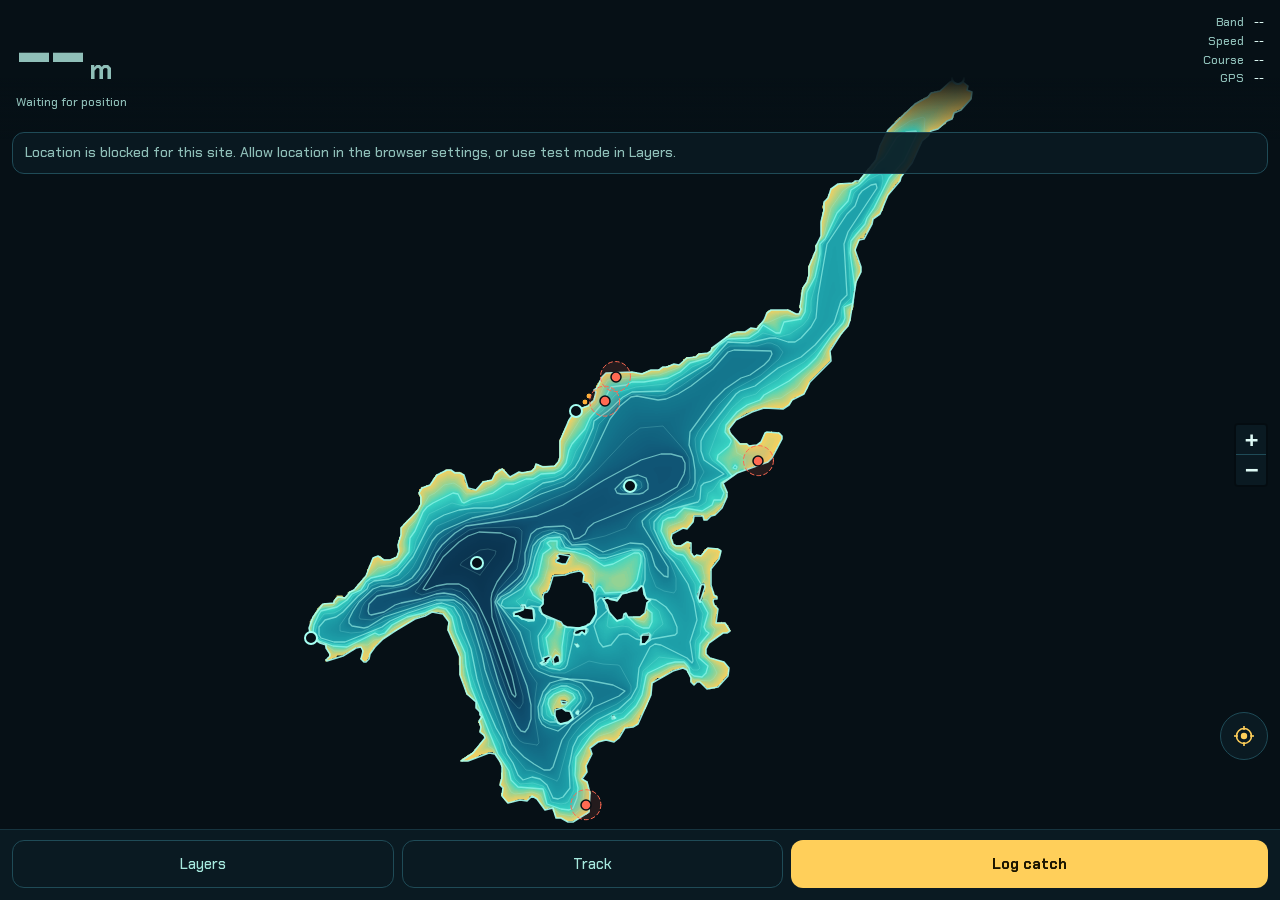
<file: app/index.html>
<!doctype html>
<html lang="en">
<head>
<meta charset="utf-8">
<meta name="viewport" content="width=device-width, initial-scale=1, viewport-fit=cover">
<meta name="theme-color" content="#061016">
<meta name="apple-mobile-web-app-capable" content="yes">
<meta name="apple-mobile-web-app-status-bar-style" content="black-translucent">
<title>Skogseid Sonar</title>
<link rel="manifest" href="manifest.webmanifest">
<link rel="icon" href="icon.svg" type="image/svg+xml">
<link rel="apple-touch-icon" href="icon-192.png">
<link rel="stylesheet" href="vendor/leaflet/leaflet.css">
<link rel="stylesheet" href="style.css">
</head>
<body>
<div id="map" aria-label="Depth map of Skogseidvatnet"></div>

<header class="hud" id="hud">
  <div class="readout">
    <div class="depth" id="depth"><span id="depthVal">--</span><small>m</small></div>
    <div class="depth-note" id="depthNote">Waiting for position</div>
  </div>
  <dl class="meta">
    <div><dt>Band</dt><dd id="band">--</dd></div>
    <div><dt>Speed</dt><dd id="speed">--</dd></div>
    <div><dt>Course</dt><dd id="course">--</dd></div>
    <div><dt>GPS</dt><dd id="gps">--</dd></div>
  </dl>
</header>

<div class="alert" id="penAlert" hidden></div>
<div class="banner" id="banner" hidden></div>

<button class="fab" id="follow" type="button" aria-pressed="true" title="Follow my position">
  <svg viewBox="0 0 24 24" aria-hidden="true"><circle cx="12" cy="12" r="3.2"/><path d="M12 2v4M12 18v4M2 12h4M18 12h4" /><circle cx="12" cy="12" r="7.5" fill="none"/></svg>
</button>

<nav class="bar">
  <button type="button" id="btnLayers">Layers</button>
  <button type="button" id="btnTrack" aria-pressed="false">Track</button>
  <button type="button" id="btnLog" class="go">Log catch</button>
</nav>

<!-- Layers sheet -->
<section class="sheet" id="sheetLayers" hidden aria-label="Layers">
  <div class="sheet-head"><h2>Layers</h2><button type="button" class="x" data-close>Close</button></div>
  <div class="toggles">
    <label><input type="checkbox" id="lyrShade" checked> Depth shading</label>
    <label><input type="checkbox" id="lyrContours" checked> Contours (10 m)</label>
    <label><input type="checkbox" id="lyrPens" checked> Fish farm pens + 100 m zone</label>
    <label><input type="checkbox" id="lyrSpots" checked> Inflows, outlet, hill, deepest</label>
    <label><input type="checkbox" id="lyrCatches" checked> Catches</label>
    <label><input type="checkbox" id="lyrTrack" checked> Track</label>
  </div>
  <div class="legend">
    <div class="ramp" id="ramp"></div>
    <div class="ramp-scale"><span>0</span><span>20</span><span>40</span><span>60</span><span>80</span><span>100+ m</span></div>
  </div>
  <div class="toggles">
    <label><input type="checkbox" id="testMode"> Test mode: tap the map to move the boat</label>
  </div>
  <p class="fine">Depths come from a 1983 map with 20 m contours, aligned to NVE's shoreline. The 10 m lines and the depth readout are interpolated between contours. A 1994 sonar survey found 129 m; the old map stops at 115 m. Pen positions are the registered site points from Fiskeridirektoratet, so the pens themselves may sit a little off them.</p>
</section>

<!-- Catch log form -->
<section class="sheet" id="sheetCatch" hidden aria-label="Log catch">
  <div class="sheet-head"><h2>Log catch</h2><button type="button" class="x" data-close>Cancel</button></div>
  <form id="catchForm" autocomplete="off">
    <fieldset class="chips" id="species">
      <legend>Species</legend>
      <label><input type="radio" name="species" value="Char" checked><span>Char</span></label>
      <label><input type="radio" name="species" value="Trout"><span>Trout</span></label>
      <label><input type="radio" name="species" value="Salmon"><span>Salmon</span></label>
      <label><input type="radio" name="species" value="Other"><span>Other</span></label>
    </fieldset>
    <div class="row">
      <label>Weight (kg)<input id="fWeight" name="weight" type="number" inputmode="decimal" step="0.01" min="0"></label>
      <label>Length (cm)<input id="fLength" name="length" type="number" inputmode="decimal" step="0.5" min="0"></label>
      <label>Depth (m)<input id="fDepth" name="depth" type="number" inputmode="decimal" step="1" min="0"></label>
    </div>
    <label>Lure / bait<input id="fLure" name="lure" type="text" list="lures" placeholder="e.g. Dividal spoon, UV"></label>
    <datalist id="lures"></datalist>
    <label>Note<input id="fNote" name="note" type="text" placeholder="Released, kept, weather…"></label>
    <p class="fine" id="fWhere">Position: --</p>
    <button type="submit" class="go wide">Save catch</button>
  </form>
</section>

<!-- Track + catch list -->
<section class="sheet" id="sheetTrack" hidden aria-label="Track and catches">
  <div class="sheet-head"><h2>Trip</h2><button type="button" class="x" data-close>Close</button></div>
  <div class="trackrow">
    <div><b id="trackDist">0.00</b><span>km tracked</span></div>
    <div><b id="trackPts">0</b><span>points</span></div>
    <div><b id="catchCount">0</b><span>catches</span></div>
  </div>
  <div class="actions">
    <button type="button" id="trackToggle" class="go">Start tracking</button>
    <button type="button" id="trackClear">Clear track</button>
  </div>
  <ol class="catches" id="catchList"></ol>
  <div class="actions">
    <button type="button" id="exportGpx">Export GPX</button>
    <button type="button" id="exportCsv">Export CSV</button>
  </div>
  <p class="fine">Everything is stored on this phone only. Export after each trip to keep a copy or share with the group.</p>
</section>

<div class="toast" id="toast" role="status" hidden></div>

<script src="vendor/leaflet/leaflet.js"></script>
<script src="app.js"></script>
</body>
</html>
</file>
<file: app/vendor/leaflet/leaflet.css>
/* required styles */

.leaflet-pane,
.leaflet-tile,
.leaflet-marker-icon,
.leaflet-marker-shadow,
.leaflet-tile-container,
.leaflet-pane > svg,
.leaflet-pane > canvas,
.leaflet-zoom-box,
.leaflet-image-layer,
.leaflet-layer {
	position: absolute;
	left: 0;
	top: 0;
	}
.leaflet-container {
	overflow: hidden;
	}
.leaflet-tile,
.leaflet-marker-icon,
.leaflet-marker-shadow {
	-webkit-user-select: none;
	   -moz-user-select: none;
	        user-select: none;
	  -webkit-user-drag: none;
	}
/* Prevents IE11 from highlighting tiles in blue */
.leaflet-tile::selection {
	background: transparent;
}
/* Safari renders non-retina tile on retina better with this, but Chrome is worse */
.leaflet-safari .leaflet-tile {
	image-rendering: -webkit-optimize-contrast;
	}
/* hack that prevents hw layers "stretching" when loading new tiles */
.leaflet-safari .leaflet-tile-container {
	width: 1600px;
	height: 1600px;
	-webkit-transform-origin: 0 0;
	}
.leaflet-marker-icon,
.leaflet-marker-shadow {
	display: block;
	}
/* .leaflet-container svg: reset svg max-width decleration shipped in Joomla! (joomla.org) 3.x */
/* .leaflet-container img: map is broken in FF if you have max-width: 100% on tiles */
.leaflet-container .leaflet-overlay-pane svg {
	max-width: none !important;
	max-height: none !important;
	}
.leaflet-container .leaflet-marker-pane img,
.leaflet-container .leaflet-shadow-pane img,
.leaflet-container .leaflet-tile-pane img,
.leaflet-container img.leaflet-image-layer,
.leaflet-container .leaflet-tile {
	max-width: none !important;
	max-height: none !important;
	width: auto;
	padding: 0;
	}

.leaflet-container img.leaflet-tile {
	/* See: https://bugs.chromium.org/p/chromium/issues/detail?id=600120 */
	mix-blend-mode: plus-lighter;
}

.leaflet-container.leaflet-touch-zoom {
	-ms-touch-action: pan-x pan-y;
	touch-action: pan-x pan-y;
	}
.leaflet-container.leaflet-touch-drag {
	-ms-touch-action: pinch-zoom;
	/* Fallback for FF which doesn't support pinch-zoom */
	touch-action: none;
	touch-action: pinch-zoom;
}
.leaflet-container.leaflet-touch-drag.leaflet-touch-zoom {
	-ms-touch-action: none;
	touch-action: none;
}
.leaflet-container {
	-webkit-tap-highlight-color: transparent;
}
.leaflet-container a {
	-webkit-tap-highlight-color: rgba(51, 181, 229, 0.4);
}
.leaflet-tile {
	filter: inherit;
	visibility: hidden;
	}
.leaflet-tile-loaded {
	visibility: inherit;
	}
.leaflet-zoom-box {
	width: 0;
	height: 0;
	-moz-box-sizing: border-box;
	     box-sizing: border-box;
	z-index: 800;
	}
/* workaround for https://bugzilla.mozilla.org/show_bug.cgi?id=888319 */
.leaflet-overlay-pane svg {
	-moz-user-select: none;
	}

.leaflet-pane         { z-index: 400; }

.leaflet-tile-pane    { z-index: 200; }
.leaflet-overlay-pane { z-index: 400; }
.leaflet-shadow-pane  { z-index: 500; }
.leaflet-marker-pane  { z-index: 600; }
.leaflet-tooltip-pane   { z-index: 650; }
.leaflet-popup-pane   { z-index: 700; }

.leaflet-map-pane canvas { z-index: 100; }
.leaflet-map-pane svg    { z-index: 200; }

.leaflet-vml-shape {
	width: 1px;
	height: 1px;
	}
.lvml {
	behavior: url(#default#VML);
	display: inline-block;
	position: absolute;
	}


/* control positioning */

.leaflet-control {
	position: relative;
	z-index: 800;
	pointer-events: visiblePainted; /* IE 9-10 doesn't have auto */
	pointer-events: auto;
	}
.leaflet-top,
.leaflet-bottom {
	position: absolute;
	z-index: 1000;
	pointer-events: none;
	}
.leaflet-top {
	top: 0;
	}
.leaflet-right {
	right: 0;
	}
.leaflet-bottom {
	bottom: 0;
	}
.leaflet-left {
	left: 0;
	}
.leaflet-control {
	float: left;
	clear: both;
	}
.leaflet-right .leaflet-control {
	float: right;
	}
.leaflet-top .leaflet-control {
	margin-top: 10px;
	}
.leaflet-bottom .leaflet-control {
	margin-bottom: 10px;
	}
.leaflet-left .leaflet-control {
	margin-left: 10px;
	}
.leaflet-right .leaflet-control {
	margin-right: 10px;
	}


/* zoom and fade animations */

.leaflet-fade-anim .leaflet-popup {
	opacity: 0;
	-webkit-transition: opacity 0.2s linear;
	   -moz-transition: opacity 0.2s linear;
	        transition: opacity 0.2s linear;
	}
.leaflet-fade-anim .leaflet-map-pane .leaflet-popup {
	opacity: 1;
	}
.leaflet-zoom-animated {
	-webkit-transform-origin: 0 0;
	    -ms-transform-origin: 0 0;
	        transform-origin: 0 0;
	}
svg.leaflet-zoom-animated {
	will-change: transform;
}

.leaflet-zoom-anim .leaflet-zoom-animated {
	-webkit-transition: -webkit-transform 0.25s cubic-bezier(0,0,0.25,1);
	   -moz-transition:    -moz-transform 0.25s cubic-bezier(0,0,0.25,1);
	        transition:         transform 0.25s cubic-bezier(0,0,0.25,1);
	}
.leaflet-zoom-anim .leaflet-tile,
.leaflet-pan-anim .leaflet-tile {
	-webkit-transition: none;
	   -moz-transition: none;
	        transition: none;
	}

.leaflet-zoom-anim .leaflet-zoom-hide {
	visibility: hidden;
	}


/* cursors */

.leaflet-interactive {
	cursor: pointer;
	}
.leaflet-grab {
	cursor: -webkit-grab;
	cursor:    -moz-grab;
	cursor:         grab;
	}
.leaflet-crosshair,
.leaflet-crosshair .leaflet-interactive {
	cursor: crosshair;
	}
.leaflet-popup-pane,
.leaflet-control {
	cursor: auto;
	}
.leaflet-dragging .leaflet-grab,
.leaflet-dragging .leaflet-grab .leaflet-interactive,
.leaflet-dragging .leaflet-marker-draggable {
	cursor: move;
	cursor: -webkit-grabbing;
	cursor:    -moz-grabbing;
	cursor:         grabbing;
	}

/* marker & overlays interactivity */
.leaflet-marker-icon,
.leaflet-marker-shadow,
.leaflet-image-layer,
.leaflet-pane > svg path,
.leaflet-tile-container {
	pointer-events: none;
	}

.leaflet-marker-icon.leaflet-interactive,
.leaflet-image-layer.leaflet-interactive,
.leaflet-pane > svg path.leaflet-interactive,
svg.leaflet-image-layer.leaflet-interactive path {
	pointer-events: visiblePainted; /* IE 9-10 doesn't have auto */
	pointer-events: auto;
	}

/* visual tweaks */

.leaflet-container {
	background: #ddd;
	outline-offset: 1px;
	}
.leaflet-container a {
	color: #0078A8;
	}
.leaflet-zoom-box {
	border: 2px dotted #38f;
	background: rgba(255,255,255,0.5);
	}


/* general typography */
.leaflet-container {
	font-family: "Helvetica Neue", Arial, Helvetica, sans-serif;
	font-size: 12px;
	font-size: 0.75rem;
	line-height: 1.5;
	}


/* general toolbar styles */

.leaflet-bar {
	box-shadow: 0 1px 5px rgba(0,0,0,0.65);
	border-radius: 4px;
	}
.leaflet-bar a {
	background-color: #fff;
	border-bottom: 1px solid #ccc;
	width: 26px;
	height: 26px;
	line-height: 26px;
	display: block;
	text-align: center;
	text-decoration: none;
	color: black;
	}
.leaflet-bar a,
.leaflet-control-layers-toggle {
	background-position: 50% 50%;
	background-repeat: no-repeat;
	display: block;
	}
.leaflet-bar a:hover,
.leaflet-bar a:focus {
	background-color: #f4f4f4;
	}
.leaflet-bar a:first-child {
	border-top-left-radius: 4px;
	border-top-right-radius: 4px;
	}
.leaflet-bar a:last-child {
	border-bottom-left-radius: 4px;
	border-bottom-right-radius: 4px;
	border-bottom: none;
	}
.leaflet-bar a.leaflet-disabled {
	cursor: default;
	background-color: #f4f4f4;
	color: #bbb;
	}

.leaflet-touch .leaflet-bar a {
	width: 30px;
	height: 30px;
	line-height: 30px;
	}
.leaflet-touch .leaflet-bar a:first-child {
	border-top-left-radius: 2px;
	border-top-right-radius: 2px;
	}
.leaflet-touch .leaflet-bar a:last-child {
	border-bottom-left-radius: 2px;
	border-bottom-right-radius: 2px;
	}

/* zoom control */

.leaflet-control-zoom-in,
.leaflet-control-zoom-out {
	font: bold 18px 'Lucida Console', Monaco, monospace;
	text-indent: 1px;
	}

.leaflet-touch .leaflet-control-zoom-in, .leaflet-touch .leaflet-control-zoom-out  {
	font-size: 22px;
	}


/* layers control */

.leaflet-control-layers {
	box-shadow: 0 1px 5px rgba(0,0,0,0.4);
	background: #fff;
	border-radius: 5px;
	}
.leaflet-control-layers-toggle {
	background-image: url(images/layers.png);
	width: 36px;
	height: 36px;
	}
.leaflet-retina .leaflet-control-layers-toggle {
	background-image: url(images/layers-2x.png);
	background-size: 26px 26px;
	}
.leaflet-touch .leaflet-control-layers-toggle {
	width: 44px;
	height: 44px;
	}
.leaflet-control-layers .leaflet-control-layers-list,
.leaflet-control-layers-expanded .leaflet-control-layers-toggle {
	display: none;
	}
.leaflet-control-layers-expanded .leaflet-control-layers-list {
	display: block;
	position: relative;
	}
.leaflet-control-layers-expanded {
	padding: 6px 10px 6px 6px;
	color: #333;
	background: #fff;
	}
.leaflet-control-layers-scrollbar {
	overflow-y: scroll;
	overflow-x: hidden;
	padding-right: 5px;
	}
.leaflet-control-layers-selector {
	margin-top: 2px;
	position: relative;
	top: 1px;
	}
.leaflet-control-layers label {
	display: block;
	font-size: 13px;
	font-size: 1.08333em;
	}
.leaflet-control-layers-separator {
	height: 0;
	border-top: 1px solid #ddd;
	margin: 5px -10px 5px -6px;
	}

/* Default icon URLs */
.leaflet-default-icon-path { /* used only in path-guessing heuristic, see L.Icon.Default */
	background-image: url(images/marker-icon.png);
	}


/* attribution and scale controls */

.leaflet-container .leaflet-control-attribution {
	background: #fff;
	background: rgba(255, 255, 255, 0.8);
	margin: 0;
	}
.leaflet-control-attribution,
.leaflet-control-scale-line {
	padding: 0 5px;
	color: #333;
	line-height: 1.4;
	}
.leaflet-control-attribution a {
	text-decoration: none;
	}
.leaflet-control-attribution a:hover,
.leaflet-control-attribution a:focus {
	text-decoration: underline;
	}
.leaflet-attribution-flag {
	display: inline !important;
	vertical-align: baseline !important;
	width: 1em;
	height: 0.6669em;
	}
.leaflet-left .leaflet-control-scale {
	margin-left: 5px;
	}
.leaflet-bottom .leaflet-control-scale {
	margin-bottom: 5px;
	}
.leaflet-control-scale-line {
	border: 2px solid #777;
	border-top: none;
	line-height: 1.1;
	padding: 2px 5px 1px;
	white-space: nowrap;
	-moz-box-sizing: border-box;
	     box-sizing: border-box;
	background: rgba(255, 255, 255, 0.8);
	text-shadow: 1px 1px #fff;
	}
.leaflet-control-scale-line:not(:first-child) {
	border-top: 2px solid #777;
	border-bottom: none;
	margin-top: -2px;
	}
.leaflet-control-scale-line:not(:first-child):not(:last-child) {
	border-bottom: 2px solid #777;
	}

.leaflet-touch .leaflet-control-attribution,
.leaflet-touch .leaflet-control-layers,
.leaflet-touch .leaflet-bar {
	box-shadow: none;
	}
.leaflet-touch .leaflet-control-layers,
.leaflet-touch .leaflet-bar {
	border: 2px solid rgba(0,0,0,0.2);
	background-clip: padding-box;
	}


/* popup */

.leaflet-popup {
	position: absolute;
	text-align: center;
	margin-bottom: 20px;
	}
.leaflet-popup-content-wrapper {
	padding: 1px;
	text-align: left;
	border-radius: 12px;
	}
.leaflet-popup-content {
	margin: 13px 24px 13px 20px;
	line-height: 1.3;
	font-size: 13px;
	font-size: 1.08333em;
	min-height: 1px;
	}
.leaflet-popup-content p {
	margin: 17px 0;
	margin: 1.3em 0;
	}
.leaflet-popup-tip-container {
	width: 40px;
	height: 20px;
	position: absolute;
	left: 50%;
	margin-top: -1px;
	margin-left: -20px;
	overflow: hidden;
	pointer-events: none;
	}
.leaflet-popup-tip {
	width: 17px;
	height: 17px;
	padding: 1px;

	margin: -10px auto 0;
	pointer-events: auto;

	-webkit-transform: rotate(45deg);
	   -moz-transform: rotate(45deg);
	    -ms-transform: rotate(45deg);
	        transform: rotate(45deg);
	}
.leaflet-popup-content-wrapper,
.leaflet-popup-tip {
	background: white;
	color: #333;
	box-shadow: 0 3px 14px rgba(0,0,0,0.4);
	}
.leaflet-container a.leaflet-popup-close-button {
	position: absolute;
	top: 0;
	right: 0;
	border: none;
	text-align: center;
	width: 24px;
	height: 24px;
	font: 16px/24px Tahoma, Verdana, sans-serif;
	color: #757575;
	text-decoration: none;
	background: transparent;
	}
.leaflet-container a.leaflet-popup-close-button:hover,
.leaflet-container a.leaflet-popup-close-button:focus {
	color: #585858;
	}
.leaflet-popup-scrolled {
	overflow: auto;
	}

.leaflet-oldie .leaflet-popup-content-wrapper {
	-ms-zoom: 1;
	}
.leaflet-oldie .leaflet-popup-tip {
	width: 24px;
	margin: 0 auto;

	-ms-filter: "progid:DXImageTransform.Microsoft.Matrix(M11=0.70710678, M12=0.70710678, M21=-0.70710678, M22=0.70710678)";
	filter: progid:DXImageTransform.Microsoft.Matrix(M11=0.70710678, M12=0.70710678, M21=-0.70710678, M22=0.70710678);
	}

.leaflet-oldie .leaflet-control-zoom,
.leaflet-oldie .leaflet-control-layers,
.leaflet-oldie .leaflet-popup-content-wrapper,
.leaflet-oldie .leaflet-popup-tip {
	border: 1px solid #999;
	}


/* div icon */

.leaflet-div-icon {
	background: #fff;
	border: 1px solid #666;
	}


/* Tooltip */
/* Base styles for the element that has a tooltip */
.leaflet-tooltip {
	position: absolute;
	padding: 6px;
	background-color: #fff;
	border: 1px solid #fff;
	border-radius: 3px;
	color: #222;
	white-space: nowrap;
	-webkit-user-select: none;
	-moz-user-select: none;
	-ms-user-select: none;
	user-select: none;
	pointer-events: none;
	box-shadow: 0 1px 3px rgba(0,0,0,0.4);
	}
.leaflet-tooltip.leaflet-interactive {
	cursor: pointer;
	pointer-events: auto;
	}
.leaflet-tooltip-top:before,
.leaflet-tooltip-bottom:before,
.leaflet-tooltip-left:before,
.leaflet-tooltip-right:before {
	position: absolute;
	pointer-events: none;
	border: 6px solid transparent;
	background: transparent;
	content: "";
	}

/* Directions */

.leaflet-tooltip-bottom {
	margin-top: 6px;
}
.leaflet-tooltip-top {
	margin-top: -6px;
}
.leaflet-tooltip-bottom:before,
.leaflet-tooltip-top:before {
	left: 50%;
	margin-left: -6px;
	}
.leaflet-tooltip-top:before {
	bottom: 0;
	margin-bottom: -12px;
	border-top-color: #fff;
	}
.leaflet-tooltip-bottom:before {
	top: 0;
	margin-top: -12px;
	margin-left: -6px;
	border-bottom-color: #fff;
	}
.leaflet-tooltip-left {
	margin-left: -6px;
}
.leaflet-tooltip-right {
	margin-left: 6px;
}
.leaflet-tooltip-left:before,
.leaflet-tooltip-right:before {
	top: 50%;
	margin-top: -6px;
	}
.leaflet-tooltip-left:before {
	right: 0;
	margin-right: -12px;
	border-left-color: #fff;
	}
.leaflet-tooltip-right:before {
	left: 0;
	margin-left: -12px;
	border-right-color: #fff;
	}

/* Printing */

@media print {
	/* Prevent printers from removing background-images of controls. */
	.leaflet-control {
		-webkit-print-color-adjust: exact;
		print-color-adjust: exact;
		}
	}
</file>
<file: app/style.css>
/* Sonar instrument: one dark world, full-bleed map, HUD on top, thumb bar at the bottom. */
@font-face{font-family:"Chakra Petch";font-weight:500;font-display:swap;src:url(fonts/chakra-petch-500.woff2) format("woff2")}
@font-face{font-family:"Chakra Petch";font-weight:700;font-display:swap;src:url(fonts/chakra-petch-700.woff2) format("woff2")}

:root{
  color-scheme:dark;
  --bg:#061016; --panel:#0a1a22; --line:#1f4b57; --text:#dffbf6; --dim:#8fbfb8; --glow:#a6fff2;
  --go:#ffcf5a; --go-ink:#1b1500; --warn:#ffb03a; --danger:#ff6a52;
  --f-ui:"Chakra Petch",ui-sans-serif,system-ui,sans-serif;
  --sat:env(safe-area-inset-top,0px); --sab:env(safe-area-inset-bottom,0px);
}
*{box-sizing:border-box}
[hidden]{display:none!important}
html,body{height:100%;margin:0}
body{background:var(--bg);color:var(--text);font:500 15px/1.4 var(--f-ui);overflow:hidden;-webkit-tap-highlight-color:transparent}
button,input{font:inherit;color:inherit}
:focus-visible{outline:2px solid var(--go);outline-offset:2px}

#map{position:fixed;inset:0;background:var(--bg)}
.leaflet-container{background:var(--bg);font:inherit}
.leaflet-control-attribution{background:rgba(6,16,22,.7)!important;color:var(--dim)!important;font-size:10px}
.leaflet-control-attribution a{color:var(--dim)!important}
.leaflet-bar a{background:var(--panel);color:var(--text);border-color:var(--line)!important}
.leaflet-bar a:hover{background:#12303b}
.leaflet-right .leaflet-control-zoom{margin-right:12px}
.leaflet-top.leaflet-right{top:50%;transform:translateY(-50%)}
.leaflet-popup-content-wrapper,.leaflet-popup-tip{background:var(--panel);color:var(--text);border:1px solid var(--line)}
.leaflet-popup-content{margin:12px 14px;font-size:14px;line-height:1.4}
.leaflet-popup-content b{color:var(--glow)}
.leaflet-popup-content button{margin-top:8px;background:none;border:1px solid var(--danger);color:var(--danger);border-radius:8px;padding:4px 10px}
.leaflet-container a.leaflet-popup-close-button{color:var(--dim)}
.clabel{color:var(--glow);font-size:11px;text-shadow:0 0 3px #061016,0 0 3px #061016;white-space:nowrap;pointer-events:none;transform:translate(-50%,-50%)}
.leaflet-container:not(.show-labels) .clabel{display:none}
.boat{transition:transform .2s linear}

/* HUD */
.hud{position:fixed;left:0;right:0;top:0;z-index:500;display:flex;justify-content:space-between;align-items:flex-start;gap:12px;
  padding:calc(var(--sat) + 14px) 16px 28px;background:linear-gradient(var(--bg) 55%,rgba(6,16,22,0));pointer-events:none}
.depth{font-weight:700;font-size:clamp(56px,18vw,84px);line-height:.88;font-variant-numeric:tabular-nums;letter-spacing:-.02em}
.depth small{font-size:.32em;margin-left:4px;color:var(--dim);letter-spacing:0}
.depth.off{color:var(--dim)}
.depth-note{margin-top:6px;font-size:12px;color:var(--dim)}
.meta{margin:0;display:grid;grid-template-columns:auto auto;gap:2px 10px;font-size:12px;text-align:right;font-variant-numeric:tabular-nums}
.meta div{display:contents}
.meta dt{color:var(--dim)}
.meta dd{margin:0;color:var(--text)}

.alert,.banner{position:fixed;left:12px;right:12px;z-index:600;border-radius:12px;padding:10px 12px;font-size:14px}
.alert{bottom:calc(var(--sab) + 84px)}
.alert.caution{background:rgba(255,176,58,.16);border:1px solid rgba(255,176,58,.6);color:#ffd9a0}
.alert.danger{background:rgba(255,106,82,.2);border:1px solid rgba(255,120,95,.75);color:#ffc7bb}
.banner{top:calc(var(--sat) + 132px);background:rgba(10,26,34,.92);border:1px solid var(--line);color:var(--dim)}

.fab{position:fixed;right:12px;bottom:calc(var(--sab) + 140px);z-index:550;width:48px;height:48px;border-radius:50%;
  background:var(--panel);border:1px solid var(--line);display:grid;place-items:center;padding:0}
.fab svg{width:24px;height:24px;stroke:var(--dim);stroke-width:1.6;fill:none}
.fab svg circle:first-child{fill:var(--dim);stroke:none}
.fab[aria-pressed="true"] svg{stroke:var(--go)} .fab[aria-pressed="true"] svg circle:first-child{fill:var(--go)}

.bar{position:fixed;left:0;right:0;bottom:0;z-index:600;display:grid;grid-template-columns:1fr 1fr 1.25fr;gap:8px;
  padding:10px 12px calc(var(--sab) + 12px);background:var(--panel);border-top:1px solid #16343f}
.bar button,.actions button{height:48px;border-radius:12px;border:1px solid var(--line);background:transparent;color:#a6e9de}
.bar button[aria-pressed="true"]{border-color:var(--danger);color:#ffc7bb}
.bar button[aria-pressed="true"]::before{content:"";display:inline-block;width:8px;height:8px;border-radius:50%;background:var(--danger);margin-right:8px;vertical-align:1px}
button.go{background:var(--go);color:var(--go-ink);border:0;font-weight:700}

/* sheets */
.sheet{position:fixed;left:0;right:0;bottom:0;z-index:800;max-height:82%;overflow:auto;background:var(--panel);
  border-top:1px solid var(--line);border-radius:18px 18px 0 0;padding:14px 16px calc(var(--sab) + 18px);display:grid;gap:14px;
  box-shadow:0 -20px 40px rgba(0,0,0,.45)}
.sheet-head{display:flex;justify-content:space-between;align-items:center}
.sheet h2{margin:0;font-size:20px}
.x{background:none;border:0;color:var(--dim);padding:8px}
.toggles{display:grid;gap:4px}
.toggles label{display:flex;gap:12px;align-items:center;min-height:40px}
input[type=checkbox]{width:22px;height:22px;accent-color:var(--go)}
.legend{display:grid;gap:4px}
.ramp{height:12px;border-radius:4px}
.ramp-scale{display:flex;justify-content:space-between;font-size:11px;color:var(--dim)}
.fine{margin:0;font-size:12px;color:var(--dim);line-height:1.5}

form{display:grid;gap:12px}
form label{display:grid;gap:4px;font-size:12px;color:var(--dim)}
form input[type=number],form input[type=text]{height:46px;border-radius:10px;border:1px solid var(--line);background:var(--bg);padding:0 12px;font-size:17px;color:var(--text);width:100%}
.row{display:grid;grid-template-columns:repeat(3,1fr);gap:8px}
.chips{border:0;margin:0;padding:0;display:flex;flex-wrap:wrap;gap:8px}
.chips legend{font-size:12px;color:var(--dim);margin-bottom:6px;padding:0}
.chips label{display:block}
.chips input{position:absolute;opacity:0;pointer-events:none}
.chips span{display:block;padding:10px 16px;border-radius:99px;border:1px solid var(--line);color:#a6e9de;font-size:15px}
.chips input:checked+span{background:var(--glow);color:var(--bg);border-color:var(--glow)}
.chips input:focus-visible+span{outline:2px solid var(--go);outline-offset:2px}
.wide{height:52px;border-radius:12px;width:100%}

.trackrow{display:flex;gap:24px;flex-wrap:wrap}
.trackrow div{display:grid}
.trackrow b{font-size:24px;font-variant-numeric:tabular-nums}
.trackrow span{font-size:11px;color:var(--dim);text-transform:uppercase;letter-spacing:.06em}
.actions{display:grid;grid-template-columns:1fr 1fr;gap:8px}
.catches{list-style:none;margin:0;padding:0;display:grid;gap:0}
.catches li{display:grid;grid-template-columns:12px 1fr auto;gap:10px;align-items:center;padding:10px 0;border-bottom:1px solid #16343f;font-size:14px}
.catches li i{width:10px;height:10px;border-radius:50%}
.catches li small{display:block;color:var(--dim);font-size:12px}
.catches li b{font-variant-numeric:tabular-nums}
.catches .empty{display:block;color:var(--dim);border:0}

.toast{position:fixed;left:50%;transform:translateX(-50%);top:calc(var(--sat) + 132px);z-index:900;background:var(--glow);color:var(--bg);
  padding:10px 16px;border-radius:99px;font-weight:700;font-size:14px}

@media (min-width:700px){
  .sheet{left:auto;right:16px;bottom:calc(var(--sab) + 84px);width:400px;border-radius:18px;border:1px solid var(--line)}
}
@media (prefers-reduced-motion:reduce){ .boat{transition:none} }
</file>
